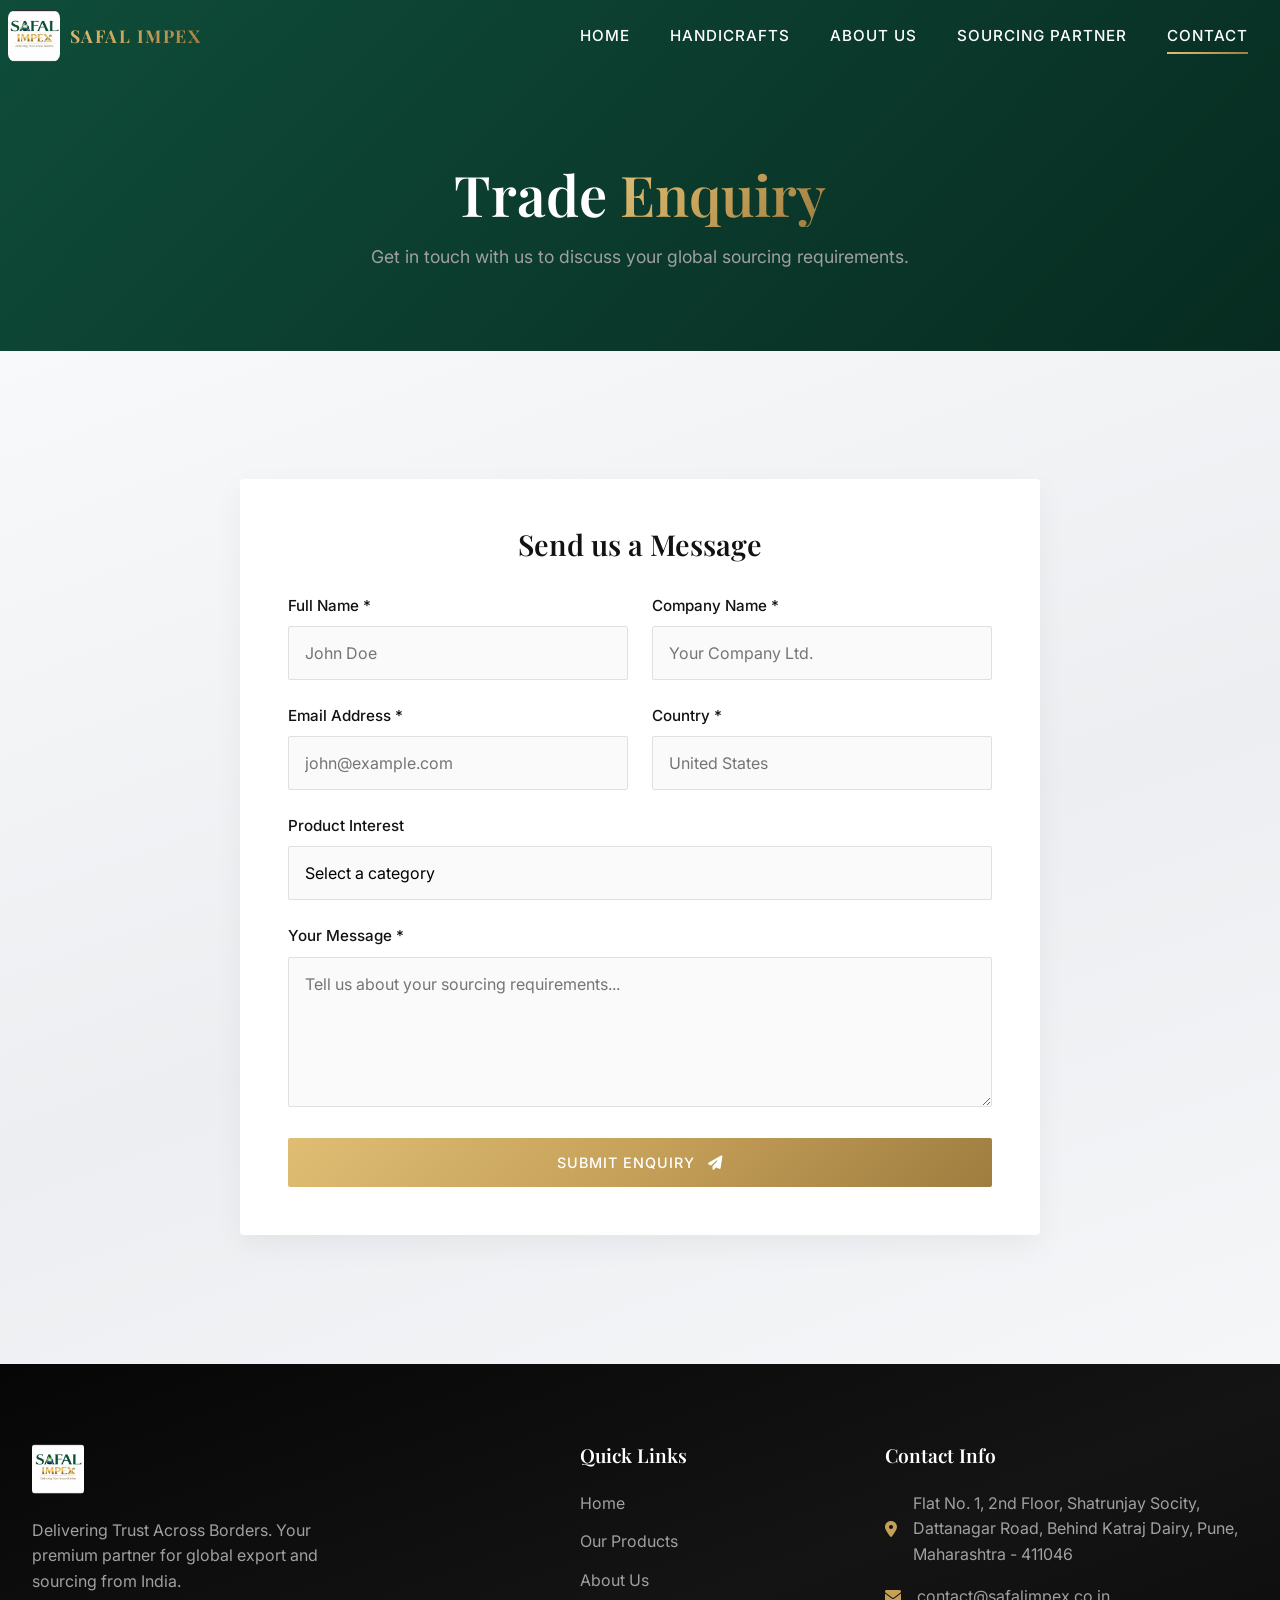
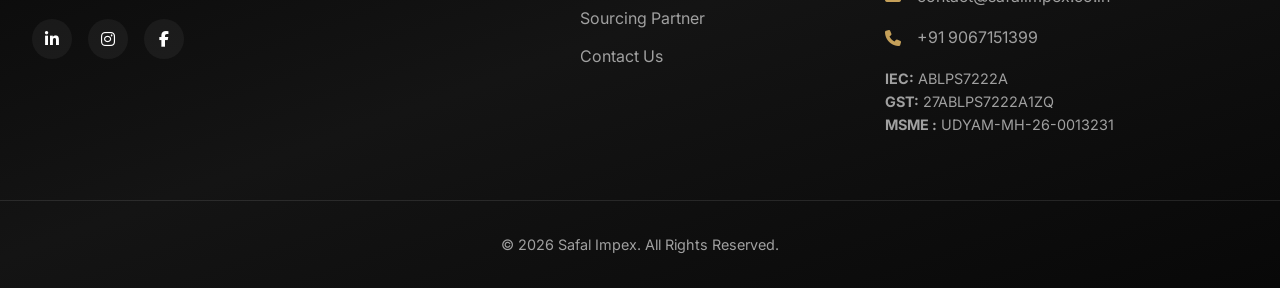
<file: contact.html>
<!DOCTYPE html>
<html lang="en">

<head>
    <meta charset="UTF-8">
    <meta name="viewport" content="width=device-width, initial-scale=1.0, viewport-fit=cover">
    <title>Contact Us - Safal Impex</title>
    <!-- Favicon -->
    <link rel="icon" href="public/logo (1).jpeg" type="image/jpeg">
    <!-- Google Fonts -->
    <link rel="preconnect" href="https://fonts.googleapis.com">
    <link rel="preconnect" href="https://fonts.gstatic.com" crossorigin>
    <link
        href="https://fonts.googleapis.com/css2?family=Inter:wght@300;400;500;600&family=Playfair+Display:ital,wght@0,400;0,600;0,700;1,400&display=swap"
        rel="stylesheet">
    <!-- Font Awesome -->
    <link rel="stylesheet" href="https://cdnjs.cloudflare.com/ajax/libs/font-awesome/6.4.0/css/all.min.css">
    <link rel="stylesheet" href="style.css">
    <link rel="icon" type="image/jpeg" href="assets/Fevicon.jpeg">
    <style>
        .contact-form {
            background: white;
            padding: 3rem;
            border-radius: 4px;
            box-shadow: 0 10px 30px rgba(0, 0, 0, 0.05);
        }

        .form-group {
            margin-bottom: 1.5rem;
        }

        .form-label {
            display: block;
            margin-bottom: 0.5rem;
            font-weight: 500;
            color: var(--color-dark);
            font-size: 0.95rem;
        }

        .form-control {
            width: 100%;
            padding: 1rem;
            border: 1px solid #E0E0E0;
            border-radius: 2px;
            font-family: var(--font-body);
            font-size: 1rem;
            transition: border-color var(--transition-fast);
            background: #FAFAFA;
            -webkit-appearance: none; /* Remove iOS default styling */
        }

        .form-control:focus {
            outline: none;
            border-color: var(--color-secondary);
            background: white;
        }

        textarea.form-control {
            resize: vertical;
            min-height: 150px;
        }

        .contact-info-card {
            background: var(--color-dark);
            color: white;
            padding: 3rem;
            border-radius: 4px;
            height: 100%;
            display: flex;
            flex-direction: column;
            justify-content: center;
        }

        .info-item {
            display: flex;
            gap: 1.5rem;
            margin-bottom: 2rem;
        }

        .info-icon {
            font-size: 1.5rem;
            color: var(--color-secondary);
        }

        .info-content h4 {
            margin-bottom: 0.5rem;
            font-size: 1.2rem;
        }

        .info-content p {
            color: var(--color-light-gray);
        }

        /* ── Contact page responsive ── */
        @media (max-width: 768px) {
            .contact-form {
                padding: 1.8rem !important;
            }

            /* CRITICAL: Prevents iOS from zooming into inputs on focus */
            .form-control {
                font-size: 16px;
            }

            select.form-control {
                font-size: 16px;
            }

            .form-row-2col {
                display: grid !important;
                grid-template-columns: 1fr !important;
                gap: 0 !important;
            }

            .contact-form h3 {
                font-size: 1.4rem !important;
            }

            button[type="submit"] {
                font-size: 1rem;
                padding: 1rem;
            }
        }

        @media (max-width: 480px) {
            .contact-form {
                padding: 1.2rem !important;
            }
        }

        /* iOS safe area for bottom of page */
        @supports (padding-bottom: env(safe-area-inset-bottom)) {
            .footer {
                padding-bottom: env(safe-area-inset-bottom);
            }
        }
    </style>
</head>

<body>
    <!-- Navbar -->
    <nav class="navbar scrolled">
        <div class="container nav-container">
            <a href="index.html" class="logo">
                <img src="assets/Fevicon.jpeg" alt="Safal Impex" loading="lazy">
                <span class="brand-name">Safal Impex</span>
            </a>
            <div class="nav-links">
                <a href="index.html">Home</a>
                <a href="https://links.dfyo.com/preview/WTMNkyhDB4AVSlNLjEc6?notrack=true#top">Handicrafts</a>
                <a href="about.html">About Us</a>
                <a href="sourcing-partner.html">Sourcing Partner</a>
                <a href="contact.html" class="active">Contact</a>
            </div>
            <div class="mobile-menu-btn"><i class="fas fa-bars"></i></div>
        </div>
    </nav>

    <!-- Mobile Nav -->
    <div class="mobile-nav">
        <div class="close-btn"><i class="fas fa-times"></i></div>
        <div class="mobile-nav-links">
            <a href="index.html">Home</a>
            <a href="https://links.dfyo.com/preview/WTMNkyhDB4AVSlNLjEc6?notrack=true#top">Handicrafts</a>
            <a href="about.html">About Us</a>
            <a href="sourcing-partner.html">Sourcing Partner</a>
            <a href="contact.html" class="active">Contact</a>
        </div>
    </div>

    <!-- Page Header -->
    <div class="page-header text-white text-center" style="background: var(--primary-gradient);">
        <div class="container fade-in-up">
            <h1 class="page-title" style="font-size: 3.5rem;">Trade <span class="gold-gradient-text">Enquiry</span></h1>
            <p class="text-light-gray" style="max-width: 600px; margin: 1rem auto; font-size: 1.1rem;">Get in touch with
                us to discuss your global sourcing requirements.</p>
        </div>
    </div>

    <!-- Contact Section -->
    <section class="section bg-light">
        <div class="container">
            <div style="max-width: 800px; margin: 0 auto;">
                <!-- Contact Form -->
                <div class="contact-form fade-in-up">
                    <h3 style="font-size: 1.8rem; margin-bottom: 2rem; color: var(--color-dark); text-align: center;">
                        Send us a Message</h3>
                    <form id="contactForm" action="#" method="POST">
                        <div class="form-row-2col" style="display: grid; grid-template-columns: 1fr 1fr; gap: 1.5rem;">
                            <div class="form-group">
                                <label class="form-label">Full Name *</label>
                                <input type="text" id="fullName" class="form-control" placeholder="John Doe" required>
                            </div>
                            <div class="form-group">
                                <label class="form-label">Company Name *</label>
                                <input type="text" id="companyName" class="form-control" placeholder="Your Company Ltd."
                                    required>
                            </div>
                        </div>

                        <div class="form-row-2col" style="display: grid; grid-template-columns: 1fr 1fr; gap: 1.5rem;">
                            <div class="form-group">
                                <label class="form-label">Email Address *</label>
                                <input type="email" id="emailAddress" class="form-control"
                                    placeholder="john@example.com" required>
                            </div>
                            <div class="form-group">
                                <label class="form-label">Country *</label>
                                <input type="text" id="country" class="form-control" placeholder="United States"
                                    required>
                            </div>
                        </div>

                        <div class="form-group">
                            <label class="form-label">Product Interest</label>
                            <select id="productInterest" class="form-control" style="cursor: pointer;">
                                <option value="" disabled selected>Select a category</option>
                                <option value="barmer">Barmer Craft Products</option>
                                <option value="blue-pottery">Blue Pottery Products</option>
                                <option value="chikankari">Chikankari Works</option>
                                <option value="epoxy">Epoxy Handicrafts</option>
                                <option value="epoxy-wood">Epoxy Resin Wooden Articles</option>
                                <option value="hand-block">Hand Block Fabrics</option>
                                <option value="wooden">Traditional Wooden Handicrafts</option>
                                <option value="other">Other / General Sourcing</option>
                            </select>
                        </div>

                        <div class="form-group">
                            <label class="form-label">Your Message *</label>
                            <textarea id="message" class="form-control"
                                placeholder="Tell us about your sourcing requirements..." required></textarea>
                        </div>

                        <button type="submit" class="btn btn-primary" style="width: 100%;">Submit Enquiry <i
                                class="fas fa-paper-plane" style="margin-left: 8px;"></i></button>
                    </form>
                </div>
            </div>
        </div>
    </section>

    <!-- Footer -->
    <footer class="footer bg-black text-white">
        <div class="container footer-grid">
            <div class="footer-brand">
                <a href="index.html" class="logo">
                    <img src="assets/Fevicon.jpeg" alt="Safal Impex" style="height: 50px; border-radius: 4px;"
                        loading="lazy">
                </a>
                <p class="footer-desc">Delivering Trust Across Borders. Your premium partner for global export and
                    sourcing from India.</p>
                <div class="social-links">
                    <a href="#"><i class="fab fa-linkedin-in"></i></a>
                    <a href="#"><i class="fab fa-instagram"></i></a>
                    <a href="#"><i class="fab fa-facebook-f"></i></a>
                </div>
            </div>

            <div class="footer-links">
                <h4 class="footer-heading">Quick Links</h4>
                <ul>
                    <li><a href="index.html">Home</a></li>
                    <li><a href="categories.html">Our Products</a></li>
                    <li><a href="about.html">About Us</a></li>
                    <li><a href="sourcing-partner.html">Sourcing Partner</a></li>
                    <li><a href="contact.html">Contact Us</a></li>
                </ul>
            </div>

            <div class="footer-contact">
                <h4 class="footer-heading">Contact Info</h4>
                <ul class="contact-list">
                    <li><i class="fas fa-map-marker-alt"></i> Flat No. 1, 2nd Floor, Shatrunjay Socity, Dattanagar Road,
                        Behind Katraj Dairy, Pune, Maharashtra - 411046</li>
                    <li><i class="fas fa-envelope"></i> contact@safalimpex.co.in</li>
                    <li><i class="fas fa-phone-alt fa-flip-horizontal"></i> +91 9067151399</li>
                </ul>
                <div style="margin-top: 1rem; color: var(--color-light-gray); font-size: 0.9rem;">
                    <p><strong>IEC:</strong> ABLPS7222A</p>
                    <p><strong>GST:</strong> 27ABLPS7222A1ZQ</p>
                    <p><strong>MSME :</strong> UDYAM-MH-26-0013231</p>
                </div>
            </div>
        </div>
        <div class="footer-bottom text-center">
            <p>&copy; 2026 Safal Impex. All Rights Reserved.</p>
        </div>
    </footer>

    <script src="script.js"></script>
    <script>
        document.getElementById('contactForm').addEventListener('submit', function (e) {
            e.preventDefault();

            const fullName = document.getElementById('fullName').value;
            const companyName = document.getElementById('companyName').value;
            const emailAddress = document.getElementById('emailAddress').value;
            const country = document.getElementById('country').value;

            const productSelect = document.getElementById('productInterest');
            const productText = productSelect.options[productSelect.selectedIndex].text;

            const message = document.getElementById('message').value;

            let text = `*New Trade Enquiry*%0A%0A`;
            text += `*Name:* ${fullName}%0A`;
            text += `*Company:* ${companyName}%0A`;
            text += `*Email:* ${emailAddress}%0A`;
            text += `*Country:* ${country}%0A`;

            if (productSelect.value !== "") {
                text += `*Product Interest:* ${productText}%0A`;
            }

            text += `*Message:*%0A${message}`;

            const whatsappUrl = `https://wa.me/919067151399?text=${encodeURIComponent(text.replace(/%0A/g, '\n'))}`;
            window.open(whatsappUrl, '_blank');
        });
    </script>
</body>

</html>
</file>
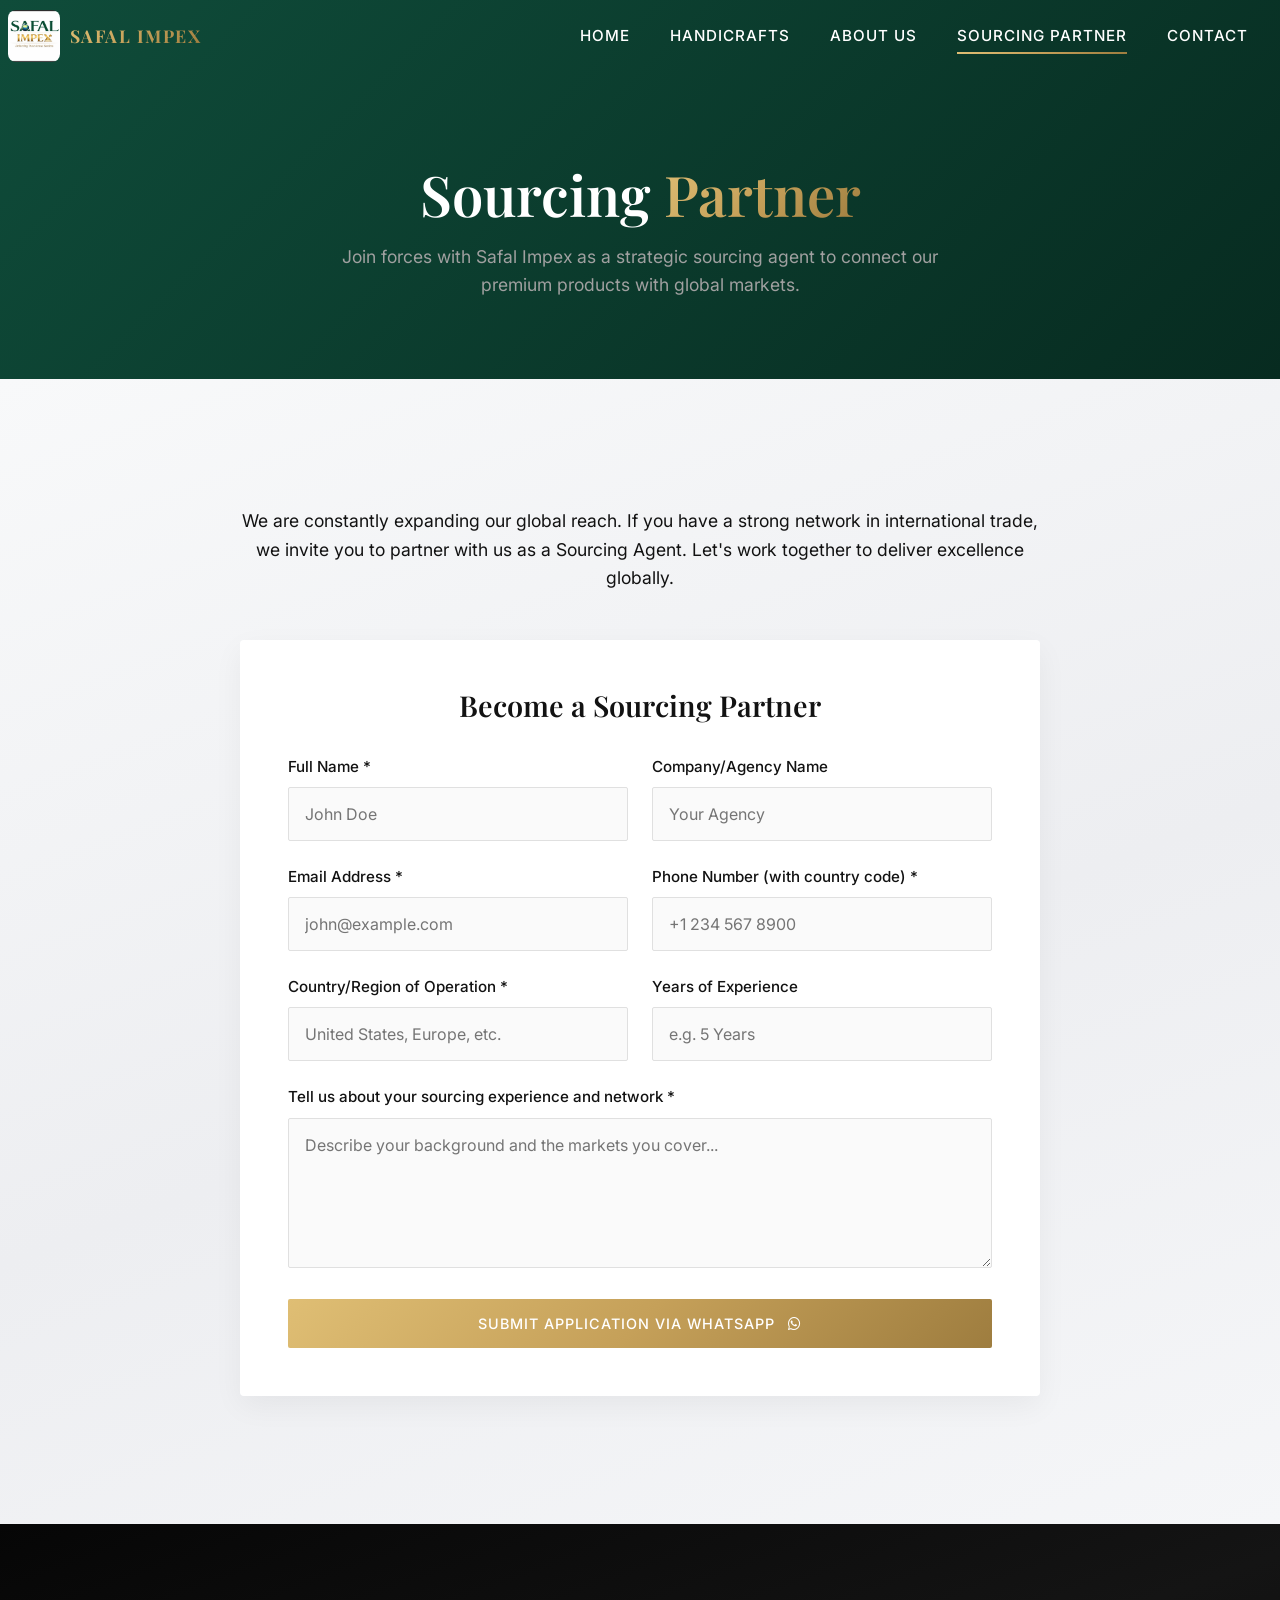
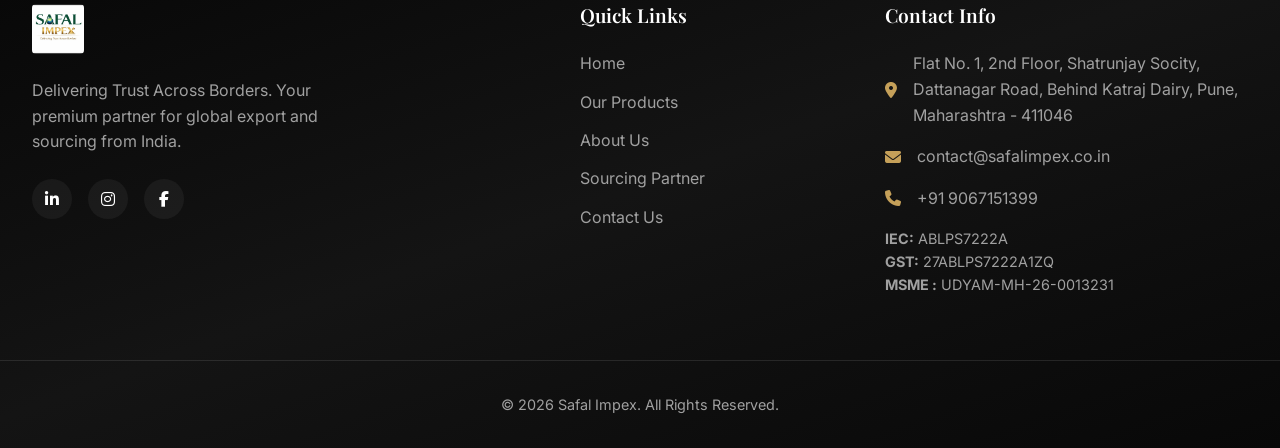
<file: sourcing-partner.html>
<!DOCTYPE html>
<html lang="en">

<head>
    <meta charset="UTF-8">
    <meta name="viewport" content="width=device-width, initial-scale=1.0, viewport-fit=cover">
    <title>Sourcing Partner - Safal Impex</title>
    <!-- Favicon -->
    <link rel="icon" href="public/logo (1).jpeg" type="image/jpeg">
    <!-- Google Fonts -->
    <link rel="preconnect" href="https://fonts.googleapis.com">
    <link rel="preconnect" href="https://fonts.gstatic.com" crossorigin>
    <link
        href="https://fonts.googleapis.com/css2?family=Inter:wght@300;400;500;600&family=Playfair+Display:ital,wght@0,400;0,600;0,700;1,400&display=swap"
        rel="stylesheet">
    <!-- Font Awesome -->
    <link rel="stylesheet" href="https://cdnjs.cloudflare.com/ajax/libs/font-awesome/6.4.0/css/all.min.css">
    <link rel="stylesheet" href="style.css">
    <link rel="icon" type="image/jpeg" href="assets/Fevicon.jpeg">
    <style>
        .contact-form {
            background: white;
            padding: 3rem;
            border-radius: 4px;
            box-shadow: 0 10px 30px rgba(0, 0, 0, 0.05);
        }

        .form-group {
            margin-bottom: 1.5rem;
        }

        .form-label {
            display: block;
            margin-bottom: 0.5rem;
            font-weight: 500;
            color: var(--color-dark);
            font-size: 0.95rem;
        }

        .form-control {
            width: 100%;
            padding: 1rem;
            border: 1px solid #E0E0E0;
            border-radius: 2px;
            font-family: var(--font-body);
            font-size: 1rem;
            transition: border-color var(--transition-fast);
            background: #FAFAFA;
            -webkit-appearance: none; /* Remove iOS default styling */
        }

        .form-control:focus {
            outline: none;
            border-color: var(--color-secondary);
            background: white;
        }

        textarea.form-control {
            resize: vertical;
            min-height: 150px;
        }

        /* ── Sourcing page responsive ── */
        @media (max-width: 768px) {
            .contact-form {
                padding: 1.8rem !important;
            }

            /* CRITICAL: Prevents iOS from zooming into inputs on focus */
            .form-control {
                font-size: 16px;
            }

            .form-row-2col {
                display: grid !important;
                grid-template-columns: 1fr !important;
                gap: 0 !important;
            }

            .contact-form h3 {
                font-size: 1.4rem !important;
            }

            button[type="submit"] {
                font-size: 0.9rem;
                padding: 1rem;
                line-height: 1.4;
            }
        }

        @media (max-width: 480px) {
            .contact-form {
                padding: 1.2rem !important;
            }
        }

        /* iOS safe area for bottom of page */
        @supports (padding-bottom: env(safe-area-inset-bottom)) {
            .footer {
                padding-bottom: env(safe-area-inset-bottom);
            }
        }
    </style>
</head>

<body>
    <!-- Navbar -->
    <nav class="navbar scrolled">
        <div class="container nav-container">
            <a href="index.html" class="logo">
                <img src="assets/Fevicon.jpeg" alt="Safal Impex" loading="lazy">
                <span class="brand-name">Safal Impex</span>
            </a>
            <div class="nav-links">
                <a href="index.html">Home</a>
                <a href="https://links.dfyo.com/preview/WTMNkyhDB4AVSlNLjEc6?notrack=true#top">Handicrafts</a>
                <a href="about.html">About Us</a>
                <a href="sourcing-partner.html" class="active">Sourcing Partner</a>
                <a href="contact.html">Contact</a>
            </div>
            <div class="mobile-menu-btn"><i class="fas fa-bars"></i></div>
        </div>
    </nav>

    <!-- Mobile Nav -->
    <div class="mobile-nav">
        <div class="close-btn"><i class="fas fa-times"></i></div>
        <div class="mobile-nav-links">
            <a href="index.html">Home</a>
            <a href="https://links.dfyo.com/preview/WTMNkyhDB4AVSlNLjEc6?notrack=true#top">Handicrafts</a>
            <a href="about.html">About Us</a>
            <a href="sourcing-partner.html" class="active">Sourcing Partner</a>
            <a href="contact.html">Contact</a>
        </div>
    </div>

    <!-- Page Header -->
    <div class="page-header text-white text-center" style="background: var(--primary-gradient);">
        <div class="container fade-in-up">
            <h1 class="page-title" style="font-size: 3.5rem;">Sourcing <span class="gold-gradient-text">Partner</span>
            </h1>
            <p class="text-light-gray" style="max-width: 600px; margin: 1rem auto; font-size: 1.1rem;">Join forces with
                Safal Impex as a strategic sourcing agent to connect our premium products with global markets.</p>
        </div>
    </div>

    <!-- Contact Section -->
    <section class="section bg-light">
        <div class="container">
            <div class="text-center" style="max-width: 800px; margin: 0 auto 3rem;">
                <p style="font-size: 1.1rem; color: var(--color-dark);">We are constantly expanding our global reach. If
                    you have a strong network in international trade, we invite you to partner with us as a Sourcing
                    Agent. Let's work together to deliver excellence globally.</p>
            </div>

            <div style="max-width: 800px; margin: 0 auto;">
                <!-- Contact Form -->
                <div class="contact-form fade-in-up">
                    <h3 style="font-size: 1.8rem; margin-bottom: 2rem; color: var(--color-dark); text-align: center;">
                        Become a Sourcing Partner</h3>
                    <form id="sourcingForm" action="#" method="POST">
                        <div class="form-row-2col" style="display: grid; grid-template-columns: 1fr 1fr; gap: 1.5rem;">
                            <div class="form-group">
                                <label class="form-label">Full Name *</label>
                                <input type="text" id="fullName" class="form-control" placeholder="John Doe" required>
                            </div>
                            <div class="form-group">
                                <label class="form-label">Company/Agency Name</label>
                                <input type="text" id="companyName" class="form-control" placeholder="Your Agency">
                            </div>
                        </div>

                        <div class="form-row-2col" style="display: grid; grid-template-columns: 1fr 1fr; gap: 1.5rem;">
                            <div class="form-group">
                                <label class="form-label">Email Address *</label>
                                <input type="email" id="emailAddress" class="form-control"
                                    placeholder="john@example.com" required>
                            </div>
                            <div class="form-group">
                                <label class="form-label">Phone Number (with country code) *</label>
                                <input type="text" id="phone" class="form-control" placeholder="+1 234 567 8900"
                                    required>
                            </div>
                        </div>

                        <div class="form-row-2col" style="display: grid; grid-template-columns: 1fr 1fr; gap: 1.5rem;">
                            <div class="form-group">
                                <label class="form-label">Country/Region of Operation *</label>
                                <input type="text" id="country" class="form-control"
                                    placeholder="United States, Europe, etc." required>
                            </div>
                            <div class="form-group">
                                <label class="form-label">Years of Experience</label>
                                <input type="text" id="experience" class="form-control" placeholder="e.g. 5 Years">
                            </div>
                        </div>

                        <div class="form-group">
                            <label class="form-label">Tell us about your sourcing experience and network *</label>
                            <textarea id="message" class="form-control"
                                placeholder="Describe your background and the markets you cover..." required></textarea>
                        </div>

                        <button type="submit" class="btn btn-primary" style="width: 100%;">Submit Application via
                            WhatsApp <i class="fab fa-whatsapp" style="margin-left: 8px;"></i></button>
                    </form>
                </div>
            </div>
        </div>
    </section>

    <!-- Footer -->
    <footer class="footer bg-black text-white">
        <div class="container footer-grid">
            <div class="footer-brand">
                <a href="index.html" class="logo">
                    <img src="assets/Fevicon.jpeg" alt="Safal Impex" style="height: 50px; border-radius: 4px;"
                        loading="lazy">
                </a>
                <p class="footer-desc">Delivering Trust Across Borders. Your premium partner for global export and
                    sourcing from India.</p>
                <div class="social-links">
                    <a href="#"><i class="fab fa-linkedin-in"></i></a>
                    <a href="#"><i class="fab fa-instagram"></i></a>
                    <a href="#"><i class="fab fa-facebook-f"></i></a>
                </div>
            </div>

            <div class="footer-links">
                <h4 class="footer-heading">Quick Links</h4>
                <ul>
                    <li><a href="index.html">Home</a></li>
                    <li><a href="categories.html">Our Products</a></li>
                    <li><a href="about.html">About Us</a></li>
                    <li><a href="sourcing-partner.html">Sourcing Partner</a></li>
                    <li><a href="contact.html">Contact Us</a></li>
                </ul>
            </div>

            <div class="footer-contact">
                <h4 class="footer-heading">Contact Info</h4>
                <ul class="contact-list">
                    <li><i class="fas fa-map-marker-alt"></i> Flat No. 1, 2nd Floor, Shatrunjay Socity, Dattanagar Road,
                        Behind Katraj Dairy, Pune, Maharashtra - 411046</li>
                    <li><i class="fas fa-envelope"></i> contact@safalimpex.co.in</li>
                    <li><i class="fas fa-phone-alt fa-flip-horizontal"></i> +91 9067151399</li>
                </ul>
                <div style="margin-top: 1rem; color: var(--color-light-gray); font-size: 0.9rem;">
                    <p><strong>IEC:</strong> ABLPS7222A</p>
                    <p><strong>GST:</strong> 27ABLPS7222A1ZQ</p>
                    <p><strong>MSME :</strong> UDYAM-MH-26-0013231</p>
                </div>
            </div>
        </div>
        <div class="footer-bottom text-center">
            <p>&copy; 2026 Safal Impex. All Rights Reserved.</p>
        </div>
    </footer>

    <script src="script.js"></script>
    <script>
        document.getElementById('sourcingForm').addEventListener('submit', function (e) {
            e.preventDefault();

            const fullName = document.getElementById('fullName').value;
            const companyName = document.getElementById('companyName').value;
            const emailAddress = document.getElementById('emailAddress').value;
            const phone = document.getElementById('phone').value;
            const country = document.getElementById('country').value;
            const experience = document.getElementById('experience').value;
            const message = document.getElementById('message').value;

            let text = `*New Sourcing Partner Application*%0A%0A`;
            text += `*Name:* ${fullName}%0A`;
            if (companyName) text += `*Agency/Company:* ${companyName}%0A`;
            text += `*Email:* ${emailAddress}%0A`;
            text += `*Phone:* ${phone}%0A`;
            text += `*Region:* ${country}%0A`;
            if (experience) text += `*Experience:* ${experience}%0A`;
            text += `%0A*Message:*%0A${message}`;

            const whatsappUrl = `https://wa.me/919067151399?text=${encodeURIComponent(text.replace(/%0A/g, '\n'))}`;
            window.open(whatsappUrl, '_blank');
        });
    </script>
</body>

</html>
</file>
<file: style.css>
/* --- CSS Variables --- */
:root {
    /* Brand Colors */
    --color-primary: #0F4C3A;
    /* Deep Forest Green */
    --color-secondary: #C5A059;
    /* Metallic Gold */
    --color-dark: #121212;
    /* Rich Dark Charcoal / Off-Black */
    --color-light: #F8F9FA;
    /* Off-White / Cream */
    --color-white: #FFFFFF;
    --color-black: #000000;
    --color-gray: #4A4A4A;
    --color-light-gray: #A0A0A0;

    /* Gradients */
    --gold-gradient: linear-gradient(135deg, #DFBE74 0%, #C5A059 50%, #9E7D3F 100%);
    --dark-gradient: linear-gradient(180deg, rgba(18, 18, 18, 0) 0%, rgba(18, 18, 18, 0.9) 100%);
    --primary-gradient: linear-gradient(135deg, #0F4C3A 0%, #072B20 100%);

    /* Fonts */
    --font-heading: 'Playfair Display', serif;
    --font-body: 'Inter', sans-serif;

    /* Transitions */
    --transition-fast: 0.2s ease;
    --transition-normal: 0.4s cubic-bezier(0.16, 1, 0.3, 1);
    --transition-slow: 0.8s cubic-bezier(0.16, 1, 0.3, 1);
}

/* --- Reset & Global --- */
* {
    margin: 0;
    padding: 0;
    box-sizing: border-box;
    -webkit-tap-highlight-color: transparent; /* Remove tap flash on mobile */
}

html {
    scroll-behavior: smooth;
}

body {
    font-family: var(--font-body);
    color: var(--color-dark);
    background-color: var(--color-light);
    line-height: 1.6;
    overflow-x: hidden;
}

h1,
h2,
h3,
h4,
h5,
h6 {
    font-family: var(--font-heading);
    font-weight: 600;
    line-height: 1.2;
}

a {
    text-decoration: none;
    color: inherit;
    transition: color var(--transition-fast);
}

ul {
    list-style: none;
}

img {
    max-width: 100%;
    height: auto;
    display: block;
}

.container {
    width: 100%;
    max-width: 1280px;
    margin: 0 auto;
    padding: 0 2rem;
    /* Safe area insets for notched iPhones */
    padding-left: max(2rem, env(safe-area-inset-left));
    padding-right: max(2rem, env(safe-area-inset-right));
}

.section {
    padding: 8rem 0;
    /* Increased padding */
}

.bg-light {
    background: linear-gradient(160deg, #F8F9FA 0%, #EDEEF1 55%, #F5F6F8 100%);
}

.bg-white {
    background: linear-gradient(160deg, #FFFFFF 0%, #F4F5F7 55%, #FAFAFA 100%);
}

.bg-dark {
    background: linear-gradient(135deg, #0a0a0a 0%, #1a1a1a 50%, #0f0f0f 100%);
}

.bg-primary {
    background: linear-gradient(135deg, #0F4C3A 0%, #0a3328 40%, #062419 100%);
}

.bg-black {
    background: linear-gradient(160deg, #060606 0%, #141414 50%, #080808 100%);
}

.text-white {
    color: var(--color-white);
}

.text-center {
    text-align: center;
}

.text-light-gray {
    color: var(--color-light-gray);
}

.gold-text {
    color: var(--color-secondary);
}

.gold-gradient-text {
    background: var(--gold-gradient);
    -webkit-background-clip: text;
    -webkit-text-fill-color: transparent;
    display: inline-block;
    text-shadow: none;
    /* prevent parent text-shadow bleeding into gradient text */
}

.divider {
    height: 3px;
    width: 60px;
    background: var(--gold-gradient);
    margin: 1.5rem auto;
}

/* --- Buttons --- */
.btn {
    display: inline-block;
    padding: 1rem 2.5rem;
    font-family: var(--font-body);
    font-weight: 500;
    text-transform: uppercase;
    letter-spacing: 1px;
    font-size: 0.9rem;
    cursor: pointer;
    border: none;
    border-radius: 2px;
    transition: all var(--transition-normal);
    position: relative;
    overflow: hidden;
    z-index: 1;
}

.btn::before {
    content: '';
    position: absolute;
    top: 0;
    left: 0;
    width: 100%;
    height: 100%;
    z-index: -1;
    transition: transform var(--transition-normal);
    transform-origin: right;
    transform: scaleX(0);
}

.btn:hover::before {
    transform-origin: left;
    transform: scaleX(1);
}

.btn-primary {
    background: var(--gold-gradient);
    color: var(--color-white);
}

.btn-pill {
    border-radius: 50px;
}

.btn-primary::before {
    background: var(--color-primary);
}

.btn-outline {
    background: transparent;
    color: var(--color-white);
    border: 1px solid var(--color-white);
}

.btn-outline:hover {
    color: var(--color-dark);
    border-color: var(--color-white);
}

.btn-outline::before {
    background: var(--color-white);
}

.btn-secondary {
    background: transparent;
    color: var(--color-primary);
    border: 1px solid var(--color-primary);
}

.btn-secondary:hover {
    color: var(--color-white);
}

.btn-secondary::before {
    background: var(--color-primary);
}

.btn-light {
    background: var(--color-white);
    color: var(--color-primary);
}

.btn-light:hover {
    color: var(--color-white);
}

.btn-light::before {
    background: var(--color-secondary);
}

/* --- Navbar --- */
.navbar {
    position: fixed;
    top: 0;
    left: 0;
    width: 100%;
    padding: 0.65rem 0;
    z-index: 100;
    transition: all var(--transition-normal);
}

.navbar.scrolled {
    background: rgba(18, 18, 18, 0.95);
    backdrop-filter: blur(10px);
    -webkit-backdrop-filter: blur(10px);
    padding: 0.65rem 0;
    box-shadow: 0 4px 20px rgba(0, 0, 0, 0.15);
}

.nav-container {
    display: flex;
    justify-content: space-between;
    align-items: center;
}

.logo {
    display: flex;
    align-items: center;
}

/* Logo image default — pages can override */
.logo {
    gap: 0.6rem;
}

.logo img {
    height: 52px;
    width: 52px;
    object-fit: cover;
    border-radius: 8px;
    transition: border-radius 0.5s cubic-bezier(0.16, 1, 0.3, 1),
        box-shadow 0.5s ease;
}

/* Brand name next to logo — gold gradient on all pages */
.brand-name {
    font-family: 'Playfair Display', serif;
    font-size: 1.1rem;
    font-weight: 700;
    letter-spacing: 1.5px;
    text-transform: uppercase;
    background: linear-gradient(135deg, #DFBE74 0%, #C5A059 50%, #9E7D3F 100%);
    -webkit-background-clip: text;
    -webkit-text-fill-color: transparent;
    transition: all 0.4s ease;
}

/* Left-align navbar logo area */
.nav-container {
    padding-left: 0.5rem;
}

.logo-text {
    font-family: var(--font-heading);
    font-size: 1.8rem;
    font-weight: 700;
    color: var(--color-white);
    letter-spacing: 2px;
}

.logo-accent {
    color: var(--color-secondary);
}

.nav-links {
    display: flex;
    gap: 2.5rem;
}

.nav-links a {
    color: var(--color-white);
    font-size: 0.95rem;
    font-weight: 500;
    text-transform: uppercase;
    letter-spacing: 1px;
    position: relative;
}

.nav-links a::after {
    content: '';
    position: absolute;
    bottom: -5px;
    left: 0;
    width: 100%;
    height: 2px;
    background: var(--gold-gradient);
    transform: scaleX(0);
    transform-origin: right;
    transition: transform var(--transition-fast);
}

.nav-links a:hover::after,
.nav-links a.active::after {
    transform: scaleX(1);
    transform-origin: left;
}

.mobile-menu-btn {
    display: none;
    color: var(--color-white);
    font-size: 1.5rem;
    cursor: pointer;
}

/* Mobile Nav */
.mobile-nav {
    position: fixed;
    top: 0;
    right: -100%;
    width: 300px;
    height: 100vh;
    background-color: var(--color-dark);
    z-index: 1000;
    padding: 3rem 2rem;
    transition: right var(--transition-normal);
    box-shadow: -5px 0 30px rgba(0, 0, 0, 0.5);
}

.mobile-nav.active {
    right: 0;
}

.close-btn {
    position: absolute;
    top: 1.5rem;
    right: 2rem;
    color: var(--color-white);
    font-size: 1.5rem;
    cursor: pointer;
}

.mobile-nav-links {
    display: flex;
    flex-direction: column;
    gap: 2rem;
    margin-top: 3rem;
}

.mobile-nav-links a {
    color: var(--color-white);
    font-family: var(--font-heading);
    font-size: 1.5rem;
}

/* --- Hero Section --- */
.hero {
    position: relative;
    height: 100vh;
    min-height: 600px;
    display: flex;
    align-items: center;
    background-image: url('assets/Textiles_and_pottery_with_logo_BG_1.jpeg');
    /* Premium Handicraft background */
    background-size: cover;
    background-position: center;
}

.hero-overlay {
    position: absolute;
    top: 0;
    left: 0;
    width: 100%;
    height: 100%;
    /* Transparent at top so image stays original; gentle dark only at the bottom where text sits */
    background: linear-gradient(to bottom,
        rgba(0, 0, 0, 0) 0%,
        rgba(0, 0, 0, 0) 55%,
        rgba(0, 0, 0, 0.45) 80%,
        rgba(0, 0, 0, 0.62) 100%);
}

.hero-content {
    position: relative;
    z-index: 10;
    max-width: 800px;
    margin: 0 auto;
    text-align: center;
}

.hero-title {
    font-size: 4.5rem;
    color: var(--color-white);
    margin-bottom: 1rem;
    text-shadow: 0 2px 16px rgba(0, 0, 0, 0.55), 0 1px 4px rgba(0, 0, 0, 0.4);
}

.hero-subtitle {
    font-size: 1.5rem;
    color: #FFFFFF;
    margin-bottom: 2.5rem;
    font-weight: 500;
    letter-spacing: 1px;
    text-shadow: 0 2px 12px rgba(0, 0, 0, 0.35), 0 1px 4px rgba(0, 0, 0, 0.25);
}

.hero-cta {
    display: flex;
    gap: 1.5rem;
    justify-content: center;
}

/* Helper: used on homepage to anchor CTA near bottom of hero */
.hero-cta-wrap {
    display: flex;
    flex-direction: column;
    justify-content: flex-end;
    height: 100%;
    padding-bottom: 7vh;
    max-width: 100%;
}

.hero-cta-bottom {
    flex-direction: column;
    align-items: center;
    gap: 1rem;
    text-align: center;
}

/* --- Page Header (inner pages) --- */
.page-header {
    padding: 10rem 0 4rem;
}

/* --- Categories Section --- */
.section-header {
    margin-bottom: 4rem;
}

.section-title {
    font-size: 2.8rem;
}

.category-grid {
    display: grid;
    grid-template-columns: repeat(3, 1fr);
    gap: 2.5rem;
}

.category-card {
    display: block;
    background: var(--color-white);
    overflow: hidden;
    border-radius: 20px;
    box-shadow: 0 10px 30px rgba(0, 0, 0, 0.05);
    transition: transform var(--transition-normal);
    will-change: transform;
}

.category-card:hover {
    transform: translateY(-10px);
}

.card-img-wrapper {
    position: relative;
    overflow: hidden;
    aspect-ratio: 4/5;
    border-radius: 20px 20px 0 0;
}

.card-img {
    width: 100%;
    height: 100%;
    object-fit: cover;
    transition: transform var(--transition-slow);
    will-change: transform;
}

.category-card:hover .card-img {
    transform: scale(1.05);
}

.card-overlay {
    position: absolute;
    top: 0;
    left: 0;
    width: 100%;
    height: 100%;
    background: var(--dark-gradient);
    display: flex;
    align-items: flex-end;
    justify-content: center;
    padding-bottom: 2rem;
    opacity: 0;
    transition: opacity var(--transition-normal);
}

.category-card:hover .card-overlay {
    opacity: 1;
}

.view-btn {
    color: var(--color-secondary);
    font-weight: 500;
    text-transform: uppercase;
    letter-spacing: 1px;
    font-size: 0.9rem;
    border-bottom: 1px solid var(--color-secondary);
    padding-bottom: 5px;
    transform: translateY(20px);
    transition: transform var(--transition-normal);
}

.category-card:hover .view-btn {
    transform: translateY(0);
}

.card-content {
    padding: 1.5rem;
    text-align: center;
}

.card-title {
    font-size: 1.2rem;
    color: var(--color-dark);
}

/* --- Why Us Section --- */
.why-us-split {
    display: grid;
    grid-template-columns: 1fr 1fr;
    gap: 4rem;
    margin-top: 4rem;
    align-items: center;
}

.why-us-list {
    display: flex;
    flex-direction: column;
    gap: 2rem;
}

.why-us-item {
    display: flex;
    gap: 1.5rem;
    align-items: flex-start;
    padding: 1.5rem;
    background: rgba(255, 255, 255, 0.03);
    border-left: 3px solid var(--color-secondary);
    transition: all var(--transition-normal);
}

.why-us-item:hover {
    background: rgba(255, 255, 255, 0.06);
    transform: translateX(10px);
}

.why-icon {
    font-size: 2rem;
    color: var(--color-secondary);
    margin-top: 0.2rem;
}

.why-content h3 {
    font-size: 1.3rem;
    margin-bottom: 0.5rem;
    color: var(--color-white);
}

.why-content p {
    color: var(--color-light-gray);
    font-size: 0.95rem;
}

/* --- How It Works --- */
.process-grid {
    display: grid;
    grid-template-columns: repeat(3, 1fr);
    gap: 2rem;
    margin-top: 3rem;
    position: relative;
}

.process-step {
    text-align: center;
    padding: 2rem;
    background: var(--color-white);
    border-radius: 20px;
    box-shadow: 0 10px 30px rgba(0, 0, 0, 0.05);
    position: relative;
    z-index: 2;
}

.step-number {
    width: 60px;
    height: 60px;
    background: var(--gold-gradient);
    color: var(--color-white);
    border-radius: 50%;
    display: flex;
    align-items: center;
    justify-content: center;
    font-size: 1.5rem;
    font-weight: 700;
    font-family: var(--font-heading);
    margin: 0 auto 1.5rem;
}

/* --- FAQ Accordion --- */
.faq-container {
    max-width: 800px;
    margin: 4rem auto 0;
}

.faq-item {
    border-bottom: 1px solid #E0E0E0;
    margin-bottom: 1rem;
}

.faq-question {
    width: 100%;
    text-align: left;
    padding: 1.5rem 0;
    background: none;
    border: none;
    font-size: 1.2rem;
    font-weight: 600;
    color: var(--color-dark);
    font-family: var(--font-heading);
    cursor: pointer;
    display: flex;
    justify-content: space-between;
    align-items: center;
    transition: color var(--transition-fast);
}

.faq-question:hover {
    color: var(--color-secondary);
}

.faq-icon {
    font-size: 1.2rem;
    color: var(--color-secondary);
    transition: transform 0.3s ease;
}

.faq-item.active .faq-icon {
    transform: rotate(45deg);
}

.faq-answer {
    max-height: 0;
    overflow: hidden;
    transition: max-height 0.4s ease, padding 0.4s ease;
    color: var(--color-gray);
    padding: 0;
}

.faq-item.active .faq-answer {
    padding-bottom: 1.5rem;
}

.features-grid {
    display: grid;
    grid-template-columns: repeat(3, 1fr);
    gap: 3rem;
    margin-top: 4rem;
}

.feature-card {
    text-align: center;
    padding: 2.5rem;
    background: rgba(255, 255, 255, 0.03);
    border: 1px solid rgba(255, 255, 255, 0.05);
    transition: all var(--transition-normal);
}

.feature-card:hover {
    background: rgba(255, 255, 255, 0.05);
    border-color: var(--color-secondary);
    transform: translateY(-5px);
}

.feature-icon {
    font-size: 3rem;
    color: var(--color-secondary);
    margin-bottom: 1.5rem;
}

.feature-title {
    font-size: 1.5rem;
    margin-bottom: 1rem;
    color: var(--color-white);
}

.feature-desc {
    color: var(--color-light-gray);
    font-size: 0.95rem;
}

/* --- CTA Section --- */
.cta-title {
    font-size: 3rem;
    margin-bottom: 1rem;
}

.cta-desc {
    font-size: 1.2rem;
    margin-bottom: 2rem;
    opacity: 0.9;
}

/* --- Footer --- */
.footer {
    padding-top: 5rem;
}

.footer-grid {
    display: grid;
    grid-template-columns: 2fr 1fr 1.5fr;
    gap: 4rem;
    margin-bottom: 4rem;
}

.footer-desc {
    color: var(--color-light-gray);
    margin: 1.5rem 0;
    max-width: 300px;
}

.social-links {
    display: flex;
    gap: 1rem;
}

.social-links a {
    display: flex;
    align-items: center;
    justify-content: center;
    width: 40px;
    height: 40px;
    border-radius: 50%;
    background: rgba(255, 255, 255, 0.05);
    color: var(--color-white);
    transition: all var(--transition-fast);
}

.social-links a:hover {
    background: var(--color-secondary);
    color: var(--color-dark);
}

.footer-heading {
    font-size: 1.2rem;
    margin-bottom: 1.5rem;
    color: var(--color-white);
}

.footer-links ul li {
    margin-bottom: 0.8rem;
}

.footer-links ul li a {
    color: var(--color-light-gray);
}

.footer-links ul li a:hover {
    color: var(--color-secondary);
}

.contact-list li {
    display: flex;
    align-items: center;
    gap: 1rem;
    color: var(--color-light-gray);
    margin-bottom: 1rem;
}

.contact-list li i {
    color: var(--color-secondary);
}

.footer-bottom {
    padding: 2rem 0;
    border-top: 1px solid rgba(255, 255, 255, 0.1);
    color: var(--color-light-gray);
    font-size: 0.9rem;
}

/* --- Animations --- */
.fade-in-up {
    opacity: 0;
    transform: translateY(40px);
    transition: opacity 0.8s ease, transform 0.8s ease;
    will-change: opacity, transform;
}

.fade-in-up.visible {
    opacity: 1;
    transform: translateY(0);
}

/* --- Responsive --- */

/* ── Tablet (992px) ── */
@media (max-width: 992px) {
    .section {
        padding: 5rem 0;
    }

    .hero-title {
        font-size: 3.5rem;
    }

    .section-title {
        font-size: 2.2rem;
    }

    .features-grid {
        grid-template-columns: repeat(2, 1fr);
        gap: 2rem;
    }

    .category-grid {
        grid-template-columns: repeat(2, 1fr);
    }

    .why-us-split {
        grid-template-columns: 1fr;
        gap: 2.5rem;
    }

    .why-us-image {
        order: -1;
    }

    .why-us-image img {
        max-height: 420px;
        width: 100%;
        object-fit: cover;
        border-radius: 20px;
    }

    .process-grid {
        grid-template-columns: repeat(2, 1fr);
        gap: 1.5rem;
    }

    .footer-grid {
        grid-template-columns: 1fr 1fr;
        gap: 2.5rem;
    }

    /* Page header on inner pages */
    .page-header {
        padding: 7rem 0 3rem !important;
    }

    .page-title {
        font-size: 2.8rem !important;
    }

    /* Hero CTA wrap */
    .hero-cta-wrap {
        padding-bottom: 5vh;
    }

    /* About page grid */
    .about-content-grid {
        grid-template-columns: 1fr !important;
        gap: 2.5rem !important;
    }

    .about-content-grid img {
        max-height: 400px;
        width: 100%;
        object-fit: cover;
    }
}

/* ── Mobile (768px) ── */
@media (max-width: 768px) {
    .container {
        padding: 0 1.2rem;
    }

    .section {
        padding: 4rem 0;
    }

    .section-header {
        margin-bottom: 2.5rem;
    }

    .section-title {
        font-size: 1.9rem;
        word-break: break-word;
    }

    .section-desc {
        font-size: 1rem;
    }

    /* Navbar */
    .nav-links {
        display: none;
    }

    .mobile-menu-btn {
        display: block;
        padding: 0.5rem;
        min-width: 44px;
        min-height: 44px;
        display: flex;
        align-items: center;
        justify-content: center;
    }

    /* Mobile nav — full-width slide in */
    .mobile-nav {
        width: 100%;
        max-width: 320px;
    }

    .mobile-nav-links a {
        font-size: 1.3rem;
        padding: 0.4rem 0;
        display: block;
        min-height: 44px;
        line-height: 44px;
    }

    /* Hero */
    .hero {
        min-height: 100svh;
        background-attachment: scroll; /* Prevent parallax issues on iOS */
    }

    .hero-title {
        font-size: 2.2rem;
    }

    .hero-subtitle {
        font-size: 1.05rem;
        padding: 0 0.5rem;
    }

    .hero-cta {
        flex-direction: column;
        align-items: center;
        gap: 1rem;
        margin-top: 0 !important;
        padding: 1.5rem 1rem 2rem;
    }

    .hero-cta .btn {
        width: 100%;
        max-width: 280px;
        text-align: center;
    }

    .hero-cta-wrap {
        padding-bottom: 4vh;
    }

    /* Page header (About, Contact, Sourcing, Categories) */
    .page-header {
        padding: 6rem 0 2.5rem !important;
    }

    .page-title {
        font-size: 2.2rem !important;
        word-break: break-word;
        padding: 0 1rem;
    }

    /* About content grid — stack on mobile */
    .about-content-grid {
        grid-template-columns: 1fr !important;
        gap: 2rem !important;
    }

    .about-content-grid img {
        max-height: 300px;
        width: 100%;
        object-fit: cover;
        border-radius: 4px;
    }

    /* Stats row in About */
    .about-stats-row {
        flex-wrap: wrap;
        gap: 1rem !important;
    }

    /* Inline two-column form grids — stack on mobile */
    .form-row-2col {
        grid-template-columns: 1fr !important;
        gap: 0 !important;
    }

    /* Contact form padding */
    .contact-form {
        padding: 1.8rem !important;
        border-radius: 4px !important;
    }

    .form-control {
        font-size: 16px !important; /* Prevents iOS auto-zoom on input focus */
    }

    /* CTA section */
    .cta-title {
        font-size: 1.9rem !important;
        word-break: break-word;
    }

    .cta-desc {
        font-size: 1rem;
        padding: 0 0.5rem;
    }

    /* Why Us */
    .why-us-split {
        gap: 2rem;
    }

    .why-us-item {
        padding: 1rem;
        gap: 1rem;
    }

    .why-us-image img {
        border-radius: 12px !important;
        max-height: 280px;
        width: 100%;
        object-fit: cover;
    }

    /* Features */
    .features-grid {
        grid-template-columns: 1fr;
        gap: 1.5rem;
    }

    .feature-card {
        padding: 1.8rem;
    }

    /* Category grid */
    .category-grid {
        grid-template-columns: 1fr;
        gap: 1.5rem;
    }

    .card-img-wrapper {
        aspect-ratio: 16/10; /* Wider aspect on mobile for landscape feel */
    }

    /* Process grid */
    .process-grid {
        grid-template-columns: 1fr;
        gap: 1.2rem;
    }

    .process-step {
        padding: 1.5rem;
    }

    /* Footer */
    .footer-grid {
        grid-template-columns: 1fr;
        gap: 2rem;
    }

    .footer-desc {
        max-width: 100%;
    }

    .footer-links ul li a,
    .contact-list li {
        min-height: 36px;
        line-height: 1.6;
    }

    /* FAQ */
    .faq-question {
        font-size: 1rem;
        padding: 1.2rem 0;
    }

    /* Divider */
    .divider {
        margin: 1rem auto;
    }

    /* Social links — bigger touch targets */
    .social-links a {
        width: 46px;
        height: 46px;
    }
}

/* ── Small Mobile (480px) ── */
@media (max-width: 480px) {
    .container {
        padding: 0 1rem;
    }

    .section {
        padding: 3rem 0;
    }

    .section-title {
        font-size: 1.6rem;
    }

    .hero-title {
        font-size: 1.8rem;
    }

    .hero-subtitle {
        font-size: 0.98rem;
        letter-spacing: 0;
    }

    .page-title {
        font-size: 1.8rem !important;
    }

    .page-header {
        padding: 5rem 0 2rem !important;
    }

    .btn {
        padding: 0.85rem 1.8rem;
        font-size: 0.85rem;
    }

    .cta-title {
        font-size: 1.6rem !important;
    }

    .step-number {
        width: 50px;
        height: 50px;
        font-size: 1.2rem;
    }

    .logo img {
        height: 42px;
        width: 42px;
    }

    .brand-name {
        font-size: 0.95rem;
        letter-spacing: 1px;
    }

    .why-icon {
        font-size: 1.5rem;
    }

    .why-content h3 {
        font-size: 1.1rem;
    }

    .contact-form {
        padding: 1.2rem !important;
    }

    .faq-question {
        font-size: 0.95rem;
    }

    .faq-container {
        margin-top: 2rem;
    }

    .footer {
        padding-top: 3rem;
    }

    .footer-grid {
        gap: 1.5rem;
    }

    .footer-heading {
        font-size: 1rem;
    }

    .contact-list li {
        font-size: 0.9rem;
        gap: 0.75rem;
        align-items: flex-start;
    }

    .feature-card {
        padding: 1.5rem;
    }

    .feature-title {
        font-size: 1.2rem;
    }

    .feature-icon {
        font-size: 2.5rem;
    }

    /* hp-showcase strip on very small screens */
    .hp-showcase {
        height: 75vh !important;
        min-height: 480px !important;
    }

    .hp-hero-card {
        width: 230px !important;
    }

    .hp-strip-item {
        width: 130px !important;
        height: 150px !important;
    }

    /* cat-showcase strip on very small screens */
    .cat-showcase {
        height: 75vh !important;
        min-height: 480px !important;
    }

    .cat-hero-card {
        width: 230px !important;
    }

    .cat-strip-item {
        width: 130px !important;
        height: 150px !important;
    }
}

/* ── Touch / Pointer improvements (all sizes) ── */
@media (hover: none) and (pointer: coarse) {
    /* On touch devices, show card overlays by default since there's no hover */
    .card-overlay {
        opacity: 0.6;
    }

    .view-btn {
        transform: translateY(0);
    }

    .hp-hero-card:hover .hp-card-overlay,
    .cat-hero-card:hover .cat-card-overlay {
        opacity: 1;
    }

    .hp-hero-card:hover .hp-view-label,
    .cat-hero-card:hover .cat-view-label {
        transform: translateY(0);
    }

    /* Disable translateX hover that feels odd on touch */
    .why-us-item:hover {
        transform: none;
    }

    .feature-card:hover {
        transform: none;
    }
}

/* ── Print / A11y ── */
@media (prefers-reduced-motion: reduce) {
    .fade-in-up {
        opacity: 1 !important;
        transform: none !important;
        transition: none !important;
    }

    .hp-strip-track,
    .cat-strip-track {
        animation: none !important;
    }

    .card-img,
    .hp-card-img-wrap img,
    .cat-card-img-wrap img {
        transition: none !important;
    }
}
</file>
